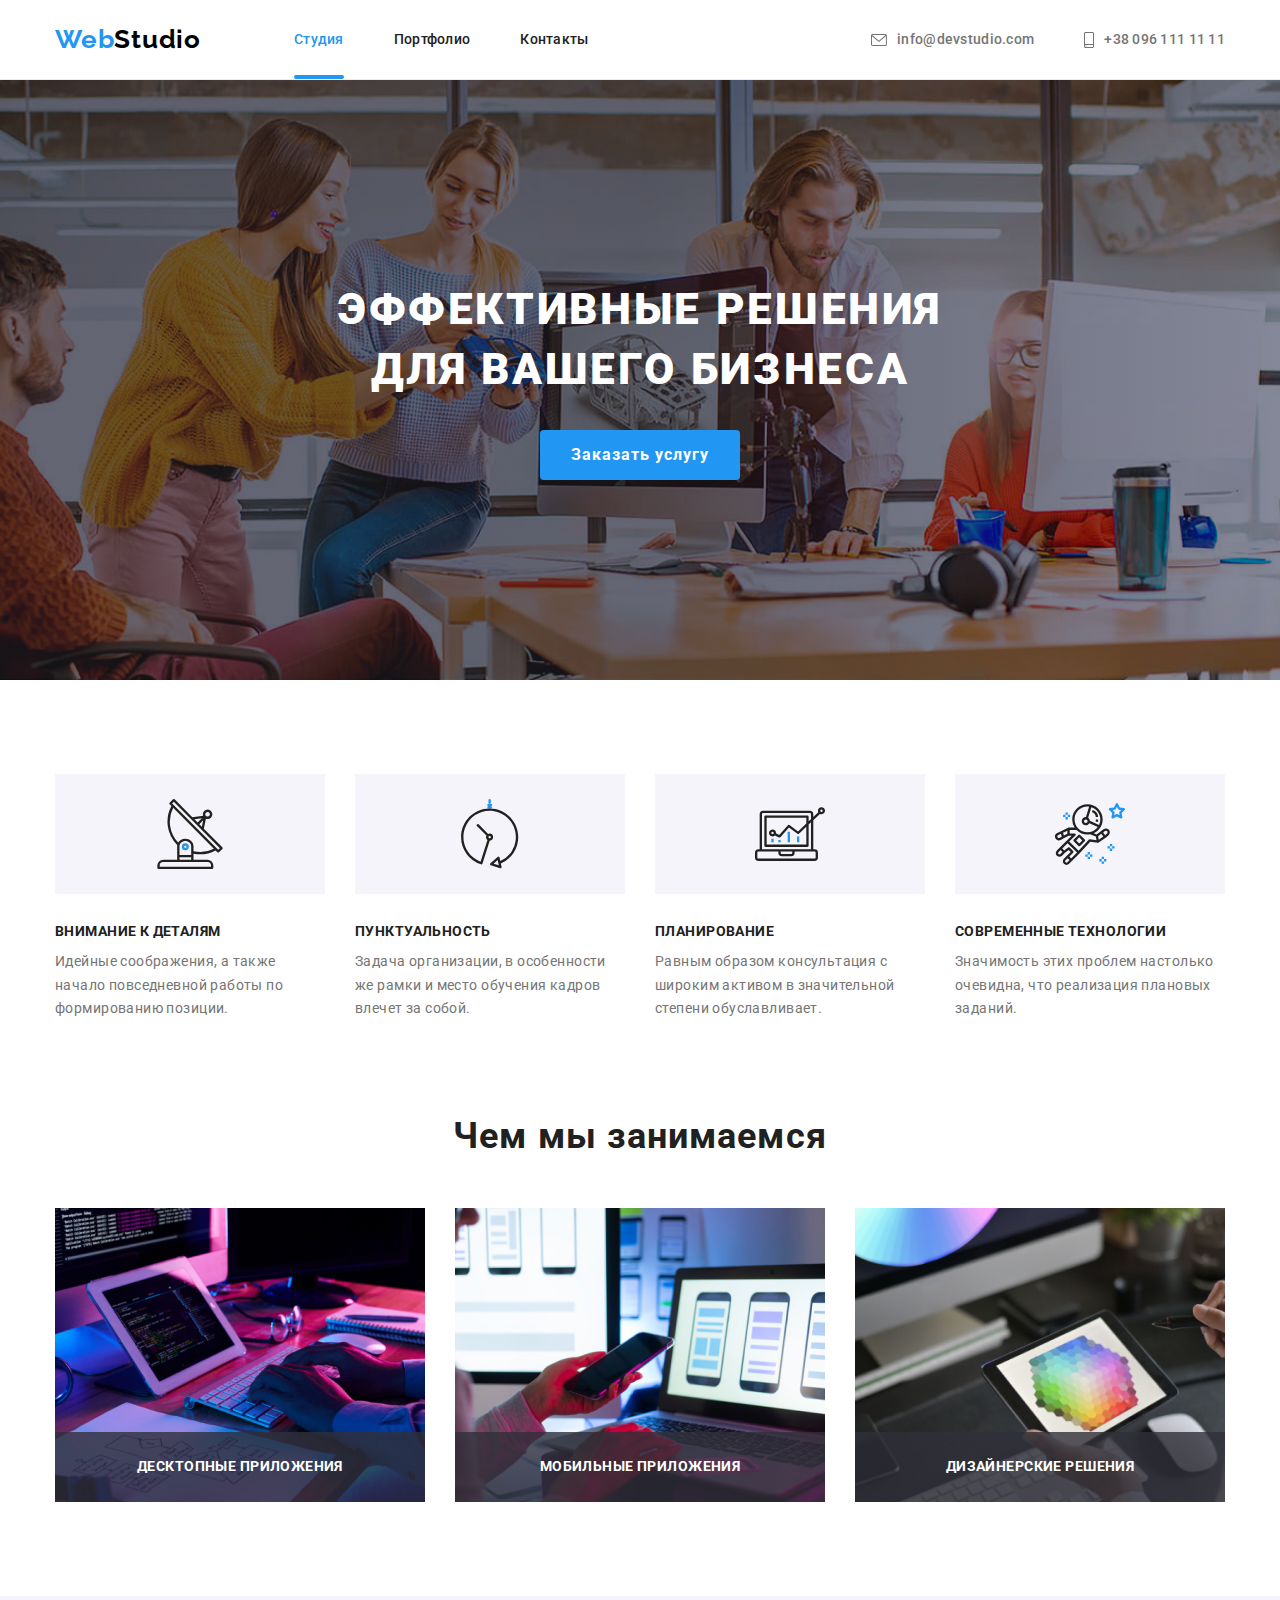
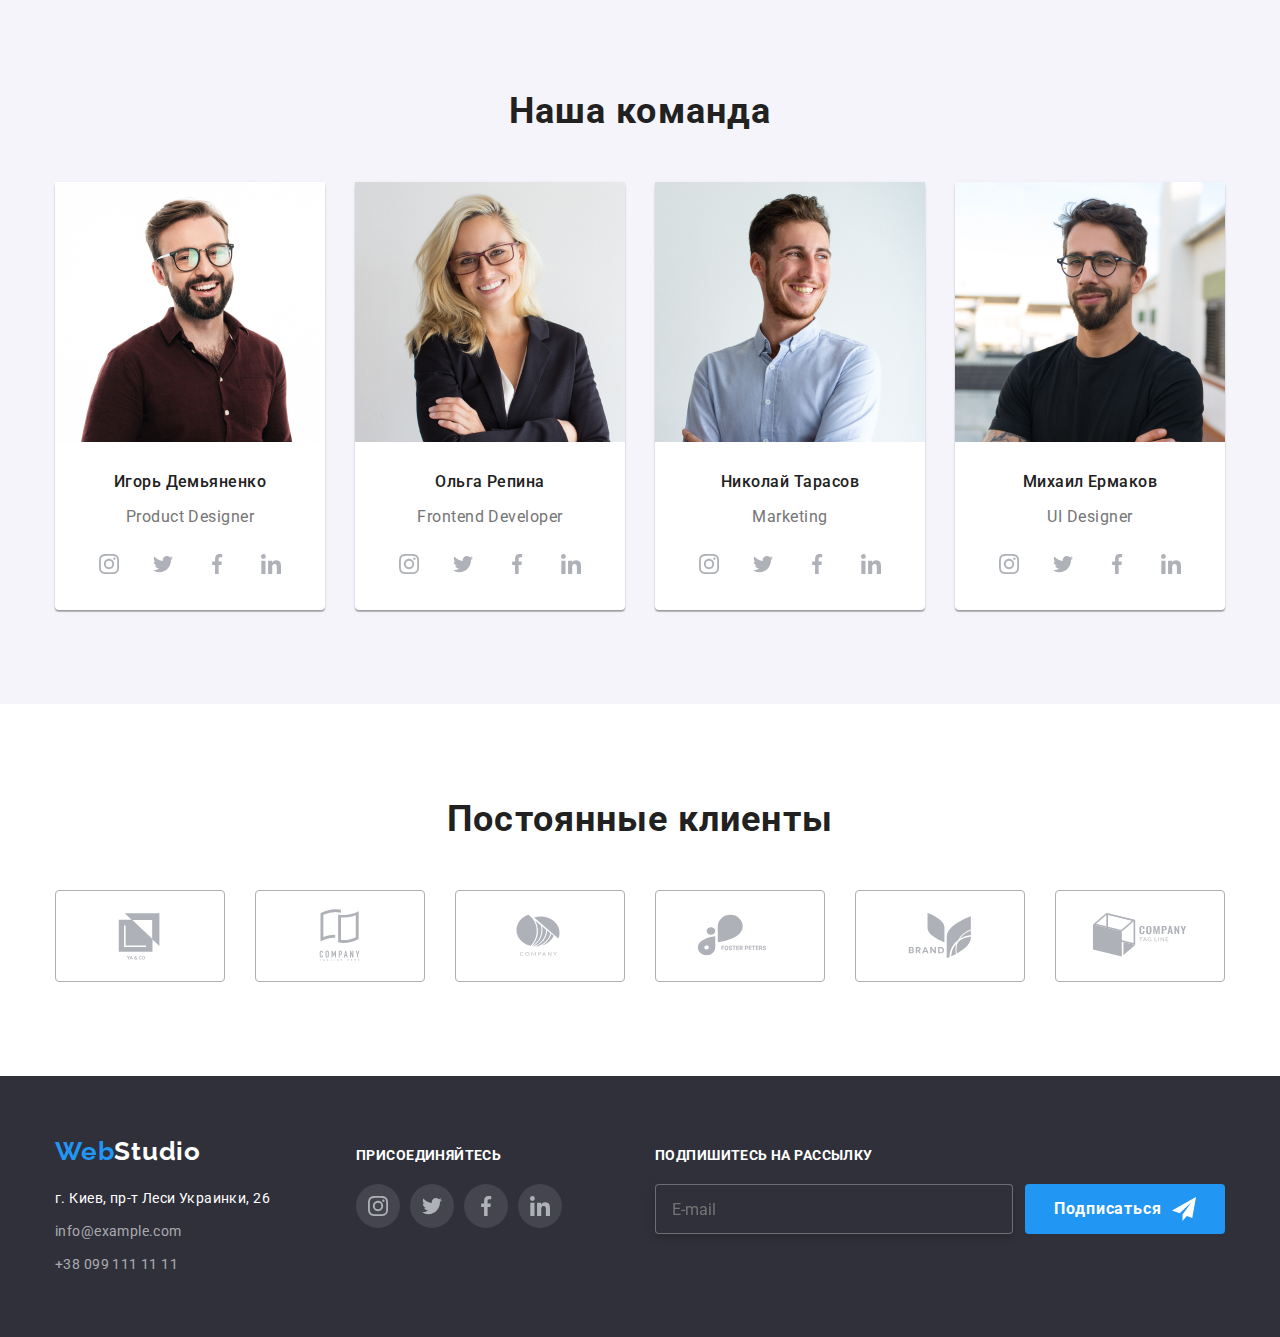
<file: index.html>
<!DOCTYPE html>
<html lang="ru">

<head>
   <meta charset="UTF-8" />
   <meta http-equiv="X-UA-Compatible" content="IE=edge" />
   <meta name="viewport" content="width=device-width, initial-scale=1.0" />
   <title>Document</title>
   <!-- Fonts -->
   <link rel="preconnect" href="https://fonts.googleapis.com" />
   <link rel="preconnect" href="https://fonts.gstatic.com" crossorigin />
   <link
      href="https://fonts.googleapis.com/css2?family=Raleway:wght@700&family=Roboto:wght@400;500;700;900&display=swap"
      rel="stylesheet" />
   <!--Normalize-->
   <link rel="stylesheet"
      href="https://cdnjs.cloudflare.com/ajax/libs/modern-normalize/1.1.0/modern-normalize.min.css" />
   <!-- Styles -->
   <link rel="stylesheet" href="./css/styles.css" />
</head>

<body>
   <!--Шапка-->
   <header class="header">
      <div class="main-nav container">
         <a class="logo" href="./index.html"> <span class="web">Web</span>Studio</a>
         <nav class="nav">
            <ul class="nav-list list">
               <li class="nav-item"><a href="./index.html" class="nav-link current">Студия</a></li>
               <li class="nav-item"><a href="./portfolio.html" class="nav-link">Портфолио</a></li>
               <li class="nav-item"><a href="" class="nav-link">Контакты</a></li>
            </ul>
         </nav>

         <ul class="contacts list">
            <li class="contacts-item">
               <a href="mailto:info@devstudio.com" class="link-addr">
                  <svg class="icon-header" width="16" height="12">
                     <use href="./images/sprite.svg#icon-envelope"></use>
                  </svg>
                  info@devstudio.com
               </a>
            </li>
            <li class="contacts-item">
               <a href="tel:+380961111111" class="link-addr">
                  <svg class="icon-header" width="10" height="16">
                     <use href="./images/sprite.svg#icon-smartphone"></use>
                  </svg>
                  +38 096 111 11 11
               </a>
            </li>
         </ul>
      </div>
   </header>
   <main>
      <!--Герой-->
      <section class="hero">
         <div class="container">
            <h1 class="hero-title">
               эффективные решения<br />
               для вашего бизнеса
            </h1>
            <button class="hero-btn" type="button" data-modal-open>Заказать услугу</button>
            <div class="backdrop is-hidden" data-modal>
               <!-- Модальное окно -->
               <div class="modal-wrapper">
                  <button class="modal-closebtn" data-modal-close>
                     <svg class="modal-closebtn-icon" width="18" height="18">
                        <use href="./images/sprite.svg#icon-close-black-18dp">
                        </use>
                     </svg>
                  </button>
                  <!-- Форма заказа -->
                  <strong class="form-title">Оставьте свои данные, мы вам перезвоним</strong>
                  <form action="launch.php">
                     <label class="form-modal-group">
                        <span class="form-modal-label">Имя</span>
                        <input class="form-modal-input" type="text" name="user-name" autocomplete="off">
                        <svg class="form-modal-icon" width="18px" height="18px">
                           <use href="./images/sprite.svg#icon-person">
                           </use>
                        </svg>
                     </label>
                     <label class="form-modal-group">
                        <span class="form-modal-label">Телефон</span>
                        <input class="form-modal-input" type="tel" name="user-phone" autocomplete="off">
                        <svg class="form-modal-icon" width="18px" height="18px">
                           <use href="./images/sprite.svg#icon-phone">
                           </use>
                        </svg>
                     </label>
                     <label class="form-modal-group">
                        <span class="form-modal-label">Почта</span>
                        <input class="form-modal-input" type="email" name="user-mail" autocomplete="off">
                        <svg class="form-modal-icon" width="18px" height="18px">
                           <use href="./images/sprite.svg#icon-email">
                           </use>
                        </svg>
                     </label>
                     <label class="form-modal-group comments">
                        <span class="form-modal-label">Комментарий</span>
                        <textarea class="form-modal-user-comments" name="user-comments" rows="7" autocomplete="off"
                           placeholder="Введите текст"></textarea>
                     </label>
                     <!-- Условия договора (чекбокс) -->
                     <label class="form-agreement">
                        <input class="checkbox visually-hidden" type="checkbox" />
                        <span class="custom-checkbox">
                           <svg class="custom-checkbox-icon" width="18px" height="18px">
                              <use href="./images/sprite.svg#icon-check">
                              </use>
                           </svg>
                        </span>
                        <span class="form-description">
                           Соглашаюсь с рассылкой и принимаю <a class="form-link link" href="">Условия договора</a>
                        </span>
                     </label>

                     <button class="submit-btn" type="submit">Отправить</button>
                  </form>

               </div>
            </div>
         </div>
      </section>
      <!--Блок Преимуществ-->
      <section class="section">
         <div class="container">
            <h2 class="visually-hidden">Наши преимущества</h2>
            <ul class="features list">
               <li class="features-box">
                  <div class="features-brdr">
                     <svg class="feat-place" width="70" height="70">
                        <use href="./images/sprite.svg#icon-antenna"></use>
                     </svg>
                  </div>
                  <h3 class="features-title">Внимание к деталям</h3>
                  <p class="features-txt">
                     Идейные соображения, а также начало повседневной работы по формированию позиции.
                  </p>
               </li>
               <li class="features-box">
                  <div class="features-brdr">
                     <svg class="feat-place" width="70" height="70">
                        <use href="./images/sprite.svg#icon-clock"></use>
                     </svg>
                  </div>
                  <h3 class="features-title">Пунктуальность</h3>
                  <p class="features-txt">
                     Задача организации, в особенности же рамки и место обучения кадров влечет за собой.
                  </p>
               </li>
               <li class="features-box">
                  <div class="features-brdr">
                     <svg class="feat-place" width="70" height="70">
                        <use href="./images/sprite.svg#icon-diagram"></use>
                     </svg>
                  </div>
                  <h3 class="features-title">Планирование</h3>
                  <p class="features-txt">
                     Равным образом консультация с широким активом в значительной степени обуславливает.
                  </p>
               </li>
               <li class="features-box">
                  <div class="features-brdr">
                     <svg class="feat-place" width="70" height="70">
                        <use href="./images/sprite.svg#icon-astronaut"></use>
                     </svg>
                  </div>
                  <h3 class="features-title">Современные технологии</h3>
                  <p class="features-txt">
                     Значимость этих проблем настолько очевидна, что реализация плановых заданий.
                  </p>
               </li>
            </ul>
         </div>
      </section>
      <!--Блок Чем мы занимаемся-->
      <section class="section works-section">
         <div class="container">
            <h2 class="works-title">Чем мы занимаемся</h2>
            <ul class="works-list list">
               <li class="works-item">
                  <div class="works-label">
                     <img width="370" height="294" src="./images/features/desktop.jpg" alt="Десктоп" />
                     <p class="label">ДЕСКТОПНЫЕ ПРИЛОЖЕНИЯ</p>
                  </div>
               </li>
               <li class="works-item">
                  <div class="works-label">
                     <img width="370" height="294" src="./images/features/smart.jpg" alt="Смартфон" />
                     <p class="label">МОБИЛЬНЫЕ ПРИЛОЖЕНИЯ</p>
                  </div>
               </li>
               <li class="works-item">
                  <div class="works-label">
                     <img width="370" height="294" src="./images/features/pad.jpg" alt="Планшет" />
                     <p class="label">ДИЗАЙНЕРСКИЕ РЕШЕНИЯ</p>
                  </div>
               </li>
            </ul>
         </div>
      </section>
      <!--Блок Наша команда-->
      <section class="section team">
         <div class="container">
            <h2 class="team-title">Наша команда</h2>
            <ul class="team-list list">
               <li class="team-box">
                  <img width="270" height="260" src="./images/team/igor-demianenko-tc1.jpg" alt="" />
                  <div class="team-name">
                     <h3 class="team-item">Игорь Демьяненко</h3>
                     <p class="team-txt">Product Designer</p>
                     <!-- Social icons -->
                     <ul class="socials">
                        <li class="social-item">
                           <a class="social-link" href="" target="_blank" rel="noopener noreferrer"
                              aria-label="иконка instagram">
                              <svg class="social-icon" width="20" height="20">
                                 <use href="./images/sprite.svg#icon-instagram"></use>
                              </svg>
                           </a>
                        </li>
                        <li class="social-item">
                           <a class="social-link link" href="" target="_blank" rel="noopener noreferrer"
                              aria-label="иконка twitter">
                              <svg class="social-icon" width="20" height="20">
                                 <use href="./images/sprite.svg#icon-twitter"></use>
                              </svg>
                           </a>
                        </li>
                        <li class="social-item">
                           <a class="social-link link" href="" target="_blank" rel="noopener noreferrer"
                              aria-label="иконка facebook">
                              <svg class="social-icon" width="20" height="20">
                                 <use href="./images/sprite.svg#icon-facebook"></use>
                              </svg>
                           </a>
                        </li>
                        <li class="social-item">
                           <a class="social-link link" href="" target="_blank" rel="noopener noreferrer"
                              aria-label="иконка linkedin">
                              <svg class="social-icon" width="20" height="20">
                                 <use href="./images/sprite.svg#icon-linkedin"></use>
                              </svg>
                           </a>
                        </li>
                     </ul>
                  </div>
               </li>
               <li class="team-box">
                  <img width="270" height="260" src="./images/team/olga-repina-tc2.jpg" alt="" />
                  <div class="team-name">
                     <h3 class="team-item">Ольга Репина</h3>
                     <p class="team-txt">Frontend Developer</p>
                     <!-- Social icons -->
                     <ul class="socials">
                        <li class="social-item">
                           <a class="social-link" href="" target="_blank" rel="noopener noreferrer"
                              aria-label="иконка instagram">
                              <svg class="social-icon" width="20" height="20">
                                 <use href="./images/sprite.svg#icon-instagram"></use>
                              </svg>
                           </a>
                        </li>
                        <li class="social-item">
                           <a class="social-link link" href="" target="_blank" rel="noopener noreferrer"
                              aria-label="иконка twitter">
                              <svg class="social-icon" width="20" height="20">
                                 <use href="./images/sprite.svg#icon-twitter"></use>
                              </svg>
                           </a>
                        </li>
                        <li class="social-item">
                           <a class="social-link link" href="" target="_blank" rel="noopener noreferrer"
                              aria-label="иконка facebook">
                              <svg class="social-icon" width="20" height="20">
                                 <use href="./images/sprite.svg#icon-facebook"></use>
                              </svg>
                           </a>
                        </li>
                        <li class="social-item">
                           <a class="social-link link" href="" target="_blank" rel="noopener noreferrer"
                              aria-label="иконка linkedin">
                              <svg class="social-icon" width="20" height="20">
                                 <use href="./images/sprite.svg#icon-linkedin"></use>
                              </svg>
                           </a>
                        </li>
                     </ul>
                  </div>
               </li>
               <li class="team-box">
                  <img width="270" height="260" src="./images/team/nikolay-tarasov-tc3.jpg" alt="" />
                  <div class="team-name">
                     <h3 class="team-item">Николай Тарасов</h3>
                     <p class="team-txt">Marketing</p>
                     <!-- Social icons -->
                     <ul class="socials">
                        <li class="social-item">
                           <a class="social-link" href="" target="_blank" rel="noopener noreferrer"
                              aria-label="иконка instagram">
                              <svg class="social-icon" width="20" height="20">
                                 <use href="./images/sprite.svg#icon-instagram"></use>
                              </svg>
                           </a>
                        </li>
                        <li class="social-item">
                           <a class="social-link link" href="" target="_blank" rel="noopener noreferrer"
                              aria-label="иконка twitter">
                              <svg class="social-icon" width="20" height="20">
                                 <use href="./images/sprite.svg#icon-twitter"></use>
                              </svg>
                           </a>
                        </li>
                        <li class="social-item">
                           <a class="social-link link" href="" target="_blank" rel="noopener noreferrer"
                              aria-label="иконка facebook">
                              <svg class="social-icon" width="20" height="20">
                                 <use href="./images/sprite.svg#icon-facebook"></use>
                              </svg>
                           </a>
                        </li>
                        <li class="social-item">
                           <a class="social-link link" href="" target="_blank" rel="noopener noreferrer"
                              aria-label="иконка linkedin">
                              <svg class="social-icon" width="20" height="20">
                                 <use href="./images/sprite.svg#icon-linkedin"></use>
                              </svg>
                           </a>
                        </li>
                     </ul>
                  </div>
               </li>
               <li class="team-box">
                  <img width="270" height="260" src="./images/team/michail-ermakov-tc4.jpg" alt="" />
                  <div class="team-name">
                     <h3 class="team-item">Михаил Ермаков</h3>
                     <p class="team-txt">UI Designer</p>
                     <!-- Social icons -->
                     <ul class="socials">
                        <li class="social-item">
                           <a class="social-link" href="" target="_blank" rel="noopener noreferrer"
                              aria-label="иконка instagram">
                              <svg class="social-icon" width="20" height="20">
                                 <use href="./images/sprite.svg#icon-instagram"></use>
                              </svg>
                           </a>
                        </li>
                        <li class="social-item">
                           <a class="social-link link" href="" target="_blank" rel="noopener noreferrer"
                              aria-label="иконка twitter">
                              <svg class="social-icon" width="20" height="20">
                                 <use href="./images/sprite.svg#icon-twitter"></use>
                              </svg>
                           </a>
                        </li>
                        <li class="social-item">
                           <a class="social-link link" href="" target="_blank" rel="noopener noreferrer"
                              aria-label="иконка facebook">
                              <svg class="social-icon" width="20" height="20">
                                 <use href="./images/sprite.svg#icon-facebook"></use>
                              </svg>
                           </a>
                        </li>
                        <li class="social-item">
                           <a class="social-link link" href="" target="_blank" rel="noopener noreferrer"
                              aria-label="иконка linkedin">
                              <svg class="social-icon" width="20" height="20">
                                 <use href="./images/sprite.svg#icon-linkedin"></use>
                              </svg>
                           </a>
                        </li>
                     </ul>
                  </div>
               </li>
            </ul>
         </div>
      </section>
      <!-- Постоянные клиенты -->
      <section class="section">
         <div class="container">
            <h2 class="team-title">Постоянные клиенты</h2>
            <ul class="clients">
               <li class="clients-name">
                  <a class="clients-slot" href="">
                     <svg class="clients-item">
                        <use href="./images/sprite.svg#icon-logo-1 "></use>
                     </svg>
                  </a>
               </li>
               <li class="clients-name">
                  <a class="clients-slot" href="">
                     <svg class="clients-item">
                        <use href="./images/sprite.svg#icon-logo-2 "></use>
                     </svg>
                  </a>
               </li>
               <li class="clients-name">
                  <a class="clients-slot" href="">
                     <svg class="clients-item">
                        <use href="./images/sprite.svg#icon-logo-3 "></use>
                     </svg>
                  </a>
               </li>
               <li class="clients-name">
                  <a class="clients-slot" href="">
                     <svg class="clients-item">
                        <use href="./images/sprite.svg#icon-logo-4 "></use>
                     </svg>
                  </a>
               </li>
               <li class="clients-name">
                  <a class="clients-slot" href="">
                     <svg class="clients-item">
                        <use href="./images/sprite.svg#icon-logo-5 "></use>
                     </svg>
                  </a>
               </li>
               <li class="clients-name">
                  <a class="clients-slot" href="">
                     <svg class="clients-item">
                        <use href="./images/sprite.svg#icon-logo-6 "></use>
                     </svg>
                  </a>
               </li>
            </ul>
         </div>
      </section>
   </main>
   <!--Футер-->
   <footer class="footer">
      <div class="container footer-container">
         <div class="footer-logo">
            <a class="footer-font" href="./index.html"> <span class="web">Web</span>Studio</a>

            <address class="address">
               <ul class="address-list list">
                  <li>
                     <a href="https://www.google.com/maps/place/%D0%B1%D1%83%D0%BB.+%D0%9B%D0%B5%D1%81%D0%B8+%D0%A3%D0%BA%D1%80%D0%B0%D0%B8%D0%BD%D0%BA%D0%B8,+26,+%D0%9A%D0%B8%D0%B5%D0%B2,+02000/@50.4265807,30.5361971,17z/data=!3m1!4b1!4m5!3m4!1s0x40d4cf0e033ecbe9:0x57a4dffefec77da0!8m2!3d50.4265807!4d30.5383858"
                        target="_blank" rel="nofollow noreferrer" class="footer-address">г. Киев, пр-т Леси Украинки, 26
                     </a>
                  </li>
                  <li><a href="mailto:info@example.com" class="footer-item">info@example.com</a></li>
                  <li><a href="tel:+380991111111" class="footer-item">+38 099 111 11 11</a></li>
               </ul>
            </address>
         </div>
         <div class="footer-box">
            <span class="footer-social">ПРИСОЕДИНЯЙТЕСЬ</span>
            <!-- Social icons -->
            <ul class="socials" style="margin-top: 20px">
               <li class="social-item">
                  <a class="social-link footer-icon" href="" target="_blank" rel="noopener noreferrer"
                     aria-label="иконка instagram">
                     <svg class="social-icon" width="20" height="20">
                        <use href="./images/sprite.svg#icon-instagram"></use>
                     </svg>
                  </a>
               </li>
               <li class="social-item">
                  <a class="social-link footer-icon" href="" target="_blank" rel="noopener noreferrer"
                     aria-label="иконка twitter">
                     <svg class="social-icon" width="20" height="20">
                        <use href="./images/sprite.svg#icon-twitter"></use>
                     </svg>
                  </a>
               </li>
               <li class="social-item">
                  <a class="social-link footer-icon" href="" target="_blank" rel="noopener noreferrer"
                     aria-label="иконка facebook">
                     <svg class="social-icon" width="20" height="20">
                        <use href="./images/sprite.svg#icon-facebook"></use>
                     </svg>
                  </a>
               </li>
               <li class="social-item">
                  <a class="social-link footer-icon" href="" target="_blank" rel="noopener noreferrer"
                     aria-label="иконка linkedin">
                     <svg class="social-icon" width="20" height="20">
                        <use href="./images/sprite.svg#icon-linkedin"></use>
                     </svg>
                  </a>
               </li>
            </ul>
         </div>
         <div class="footer-form">
            <span class="footer-social">ПОДПИШИТЕСЬ НА РАССЫЛКУ</span>
            <form action="launch.php" class="footer-form-box">
               <input class="footer-form-mail" type="email" name="footer-user-mail" placeholder="E-mail">
               <button class="footer-form-btn" type="submit">Подписаться
                  <svg class="footer-form-btn-icon" width="24px" height="24px">
                     <use href="./images/sprite.svg#icon-plane">
                     </use>
                  </svg>
               </button>
            </form>
         </div>
      </div>
   </footer>
   <script src="./js/modal.js"></script>
</body>

</html>
</file>
<file: css/styles.css>
:root {
   --main-font: 'Roboto', sans-serif;
   --secondary-font: 'Raleway', sans-serif;
   --color-font-main: #212121;
   --color-font-second: #757575;
   --color-font-logo: #000000;
   --color-font-hover: #2196f3;
   --color-background-main: #ffffff;
   --color-background-accent: #f5f4fa;
   --color-btn-hover: #188ce8;
   --color-background-hero: #2f303a;
   --color-icons: #afb1b8;
   /* анимация */
   --anim: 250ms cubic-bezier(0.4, 0, 0.2, 1);
}

body {
   font-family: var(--main-font);
}

/*  Шапка  */

.header {
   background: #ffffff;
   height: 80px;
   align-items: center;
   border-bottom: 1px solid #ececec;
}

/* Стилизация логотипа */
.web {
   color: var(--color-font-hover);
}

.logo {
   display: flex;
   align-items: center;
   height: 100%;
   color: var(--color-font-logo);
   font-family: var(--secondary-font);
   font-weight: 700;
   font-size: 26px;
   line-height: 1.19;
   text-decoration: none;
   letter-spacing: 0.03em;
}

/* =========================== */


/* Сброс точек в списках */

.list {
   list-style: none;
   margin: 0;
   padding-left: 0;
}

.link {
   text-decoration: none;
}

/* ============================= */

/* Меню сайта */

.nav {
   display: flex;
   align-items: center;
   height: 100%;
   margin-left: 93px;
}

.nav-list {
   display: flex;
   align-items: center;
   height: 100%;
}

.nav-item {
   display: flex;
   align-items: center;
   height: 100%;
}

/* Правое поле кроме последнего элемента */

.nav .nav-item:not(:last-child) {
   margin-right: 50px;
}

/* ================================= */

.nav .nav-link {
   display: flex;
   align-items: center;
   height: 100%;
}

.main-nav {
   height: 100%;
   display: flex;
   align-items: center;
}

.nav-link {
   font-weight: 500;
   font-size: 14px;
   line-height: 1.14;
   letter-spacing: 0.02em;
   text-decoration: none;
   color: var(--color-font-main);
   position: relative;
   overflow: hidden;
   transition: color var(--anim);
}

.nav-link:hover,
.nav-link:focus {
   color: var(--color-font-hover);
}

/* Нижняя плашка в меню */

.nav-link.current::after {
   position: absolute;
   bottom: 0;
   left: 0;
   content: "";
   display: block;
   width: 100%;
   height: 4px;
   background-color: var(--color-font-hover);
   border-radius: 4px;
}

/* ======================== */

.contacts {
   font-weight: 500;
   font-size: 14px;
   line-height: 1.14;
   letter-spacing: 0.02em;
   color: var(--color-font-second);
   display: flex;
   height: 100%;
   margin-left: auto;
   align-items: center;
}

.contacts-item {
   display: flex;
   height: 100%;
}

.contacts-item:not(:last-child) {
   margin-right: 50px;
}

.link-addr {
   display: flex;
   align-items: center;
   font-weight: 500;
   font-size: 14px;
   line-height: 1.14;
   letter-spacing: 0.02em;
   text-decoration: none;
   color: var(--color-font-second);
   transition: color var(--anim);
}

.link-addr:hover,
.link-addr:focus {
   color: var(--color-font-hover);
}

.link-addr:hover .icon-header,
.link-addr:focus .icon-header {
   fill: var(--color-font-hover);
}

.icon-header {
   margin-right: 10px;
   fill: #757575;
   transition: fill var(--anim);
}



.current {
   color: var(--color-font-hover);
}

.hero {
   text-align: center;
   margin-left: auto;
   margin-right: auto;
   padding-top: 200px;
   padding-bottom: 200px;
   max-width: 1600px;
   background-image:
      linear-gradient(to right,
         rgb(47, 48, 58, 0.4) 50%,
         rgba(47, 48, 58, 0.01)),
      url(../images/hero/hero-img.png);
   background-size: cover;
   background-position: center;
   background-repeat: no-repeat;
}

.hero-title {
   font-weight: 900;
   font-size: 44px;
   line-height: 1.36;
   margin-top: 0;
   margin-bottom: 0;
   letter-spacing: 0.06em;
   text-transform: uppercase;
   color: #ffffff;
}

.hero-btn {
   font-family: var(--main-font);
   font-weight: 700;
   font-size: 16px;
   line-height: 1.88;
   background-color: var(--color-font-hover);
   text-decoration: none;
   display: inline-block;
   align-items: center;
   letter-spacing: 0.06em;
   color: var(--color-background-main);
   border: transparent;
   margin-top: 30px;
   width: 200px;
   height: 50px;
   border-radius: 4px;
   cursor: pointer;
   transition: background-color var(--anim);
}

.hero-btn:hover,
.hero-btn:focus {
   background-color: var(--color-btn-hover);

}

/* Модальное окно */
/* ============================ */

.backdrop {
   position: fixed;
   top: 0;
   left: 0;
   width: 100%;
   height: 100%;
   background-color: rgba(0, 0, 0, 0.1);
   transition: opacity 250ms cubic-bezier(0.4, 0, 0.2, 1), visibility 250ms cubic-bezier(0.4, 0, 0.2, 1);

}

.backdrop.is-hidden {
   opacity: 0;
   visibility: hidden;
   pointer-events: none;

}

.modal-wrapper {
   width: 528px;
   padding-left: 41px;
   padding-right: 39px;
   padding-bottom: 40px;
   padding-top: 40px;
   position: absolute;
   top: 50%;
   left: 50%;
   background-color: #fff;
   box-shadow: 0px 1px 3px rgba(0, 0, 0, 0.12), 0px 1px 1px rgba(0, 0, 0, 0.14), 0px 2px 1px rgba(0, 0, 0, 0.2);
   border-radius: 4px;
   transition: transform 300ms ease-in-out 200ms, opacity 300ms ease-in-out 200ms;

}

/* начало анимации */
.backdrop.is-hidden .modal-wrapper {
   transform: translate(-50%, -50%) scale(.4);
   opacity: 0;
}

/* конец анимации */
.backdrop .modal-wrapper {
   transform: translate(-50%, -50%) scale(1);
   opacity: 1;
}

.modal-closebtn {
   width: 30px;
   height: 30px;
   display: flex;
   align-items: center;
   justify-content: center;
   padding: 0;
   position: absolute;
   top: 8px;
   right: 8px;
   border: 1px solid rgba(0, 0, 0, 0.1);
   border-radius: 50%;
   background-color: #FFFFFF;
   cursor: pointer;

   box-shadow: 0px 1px 3px rgba(0, 0, 0, 0.12), 0px 1px 1px rgba(0, 0, 0, 0.14), 0px 2px 1px rgba(0, 0, 0, 0.2);
}

.modal-closebtn-icon {
   transition: fill var(--anim);
}

.modal-closebtn:hover .modal-closebtn-icon,
.modal-closebtn:focus .modal-closebtn-icon {
   fill: var(--color-font-hover)
}



/* modal form */

.form-title {
   display: block;
   font-weight: 700;
   font-size: 20px;
   line-height: 1.15;
   text-align: center;
   letter-spacing: 0.03em;
   margin-bottom: 12px;

   color: #212121;
}

.form-modal-group {
   display: block;
   margin-bottom: 10px;
}

.comments {
   margin-bottom: 20px;
}

.form-modal-label {
   display: block;
   font-weight: 400;
   font-size: 12px;
   line-height: 1.66;
   text-align: left;

   letter-spacing: 0.01em;

   color: #757575;
}

.form-modal-input {
   width: 100%;
   height: 40px;

   outline: none;
   position: relative;

   padding: 0 40px;
   margin-top: 4px;

   cursor: pointer;
   border: 1px solid rgba(33, 33, 33, 0.2);
   border-radius: 4px;

   transition: border-color var(--anim);
   transition: border var(--anim);
}

.form-modal-input:hover {
   border-color: var(--color-font-hover);

}

.form-modal-input:focus {
   border: 1px solid var(--color-font-hover)
}

.form-modal-icon {
   position: absolute;
   height: 40px;
   margin-top: 4px;
   margin-left: -438px;
   fill: #212121;

   transition: fill var(--anim);
}


.form-agreement {
   display: flex;
   align-items: center;
   margin-bottom: 30px;
}

.form-description {
   font-weight: 400;
   font-size: 14px;
   line-height: 1.71;

   letter-spacing: 0.03em;

   color: #757575
}

.form-link {
   font-weight: 400;
   font-size: 14px;
   line-height: 1.71;

   letter-spacing: 0.03em;
   text-decoration-line: underline;

   color: #2196F3;
}

.form-modal-user-comments {
   display: block;
   width: 100%;
   resize: none;
   outline: none;
   padding-left: 16px;

   border: 1px solid rgba(33, 33, 33, 0.2);
   border-radius: 4px;

   font-weight: 400;
   font-size: 12px;
   line-height: 1.67;
   letter-spacing: 0.01em;

   color: rgba(117, 117, 117, 0.5);
   transition: border var(--anim);
   transition: border-color var(--anim);
}

.form-modal-user-comments::placeholder {
   font-weight: 400;
   font-size: 12px;
   line-height: 1.67;
   letter-spacing: 0.01em;

   color: rgba(117, 117, 117, 0.5);
}

.form-modal-user-comments:hover,
.form-modal-user-comments:focus {
   border-color: var(--color-font-hover);
}


/* Checkbox style */

.form-agreement {
   display: flex;
   align-items: center;
   justify-content: center;
}

.custom-checkbox {
   width: 16px;
   height: 15px;
   margin-right: 10px;
   display: flex;
   align-items: center;
   justify-content: center;
   outline: 2px solid var(--color-font-main);
   outline-offset: -2px;
   border-radius: 2px;

   transition: outline-color var(--anim);
}

.custom-checkbox-icon {
   opacity: 0;

   transition: opacity var(--anim);
}

.checkbox:checked+.custom-checkbox {
   outline-color: transparent;
}

.checkbox:checked+.custom-checkbox .custom-checkbox-icon {
   opacity: 1;
}

.form-modal-input:hover {
   border-color: var(--color-font-hover);
}

.form-modal-input:hover~.form-modal-icon,
.form-modal-input:focus~.form-modal-icon {
   fill: var(--color-font-hover);
}


.submit-btn {
   font-family: var(--main-font);
   font-weight: 700;
   font-size: 16px;
   line-height: 1.88;
   background-color: var(--color-font-hover);
   text-decoration: none;
   display: inline-block;
   align-items: center;
   letter-spacing: 0.06em;
   color: var(--color-background-main);
   border: transparent;
   width: 200px;
   height: 50px;
   border-radius: 4px;
   cursor: pointer;
   transition: background-color var(--anim);
}

.submit-btn:hover,
.submit-btn:focus {
   background-color: var(--color-btn-hover);

}

/* ================= */

.section {
   padding-top: 94px;
   padding-bottom: 94px;
}

.visually-hidden {
   position: absolute;
   width: 1px;
   height: 1px;
   margin: -1px;
   border: 0;
   padding: 0;

   white-space: nowrap;
   clip-path: inset(100%);
   clip: rect(0 0 0 0);
   overflow: hidden;
}

.features {
   display: flex;
}

.features .features-box:not(:last-child) {
   margin-right: 30px;
}

.features-box {
   display: block;
   width: 270px;
}

/* icons */

.features-title {
   font-weight: 700;
   font-size: 14px;
   line-height: 1.14;
   letter-spacing: 0.03em;
   text-transform: uppercase;
   color: var(--color-font-main);
   margin-bottom: 10px;
   margin-top: 0px;
}

.features-txt {
   font-weight: 400;
   font-size: 14px;
   line-height: 1.71;
   letter-spacing: 0.03em;
   color: var(--color-font-second);
   margin-top: 0px;
   margin-bottom: 0px;
}

.features-brdr {
   width: 270px;
   height: 120px;
   display: flex;
   align-items: center;
   justify-content: center;
   margin-bottom: 30px;
   background-color: var(--color-background-accent);
}

.feat-place {
   width: 70px;
   height: 70px;
}

.works-section {
   padding-top: 0;
}

.works-list {
   display: flex;
}

.works-title {
   font-weight: 700;
   font-size: 36px;
   line-height: 1.17;
   text-align: center;
   letter-spacing: 0.03em;
   color: var(--color-font-main);
   margin-top: 0px;
   margin-bottom: 50px;
}

img {
   display: block;
   max-width: 100%;
   height: auto;
}

.works-item {
   width: 370px;
   height: 294px;
   margin-top: 0px;
   margin-bottom: 0px;
   margin-left: 0px;
}

.works-list .works-item:not(:last-child) {
   margin-right: 30px;
}

/* Плашки для "Чем мы занимаемся" */

.works-label {
   width: 100%;
   position: relative;

}

.label {
   display: flex;
   align-items: center;
   justify-content: center;
   margin: 0;
   width: 100%;
   height: 70px;
   position: absolute;
   bottom: 0;
   background-color: rgba(47, 48, 58, 0.8);

   font-weight: 700;
   font-size: 14px;
   line-height: 1.14;
   text-align: center;
   letter-spacing: 0.03em;
   text-transform: uppercase;

   color: #FFFFFF
}

/* ===================================== */

.team {
   background: var(--color-background-accent);
}

.team-list {
   display: flex;
}

.team-title {
   font-weight: 700;
   font-size: 36px;
   line-height: 1.17;
   text-align: center;
   letter-spacing: 0.03em;
   color: var(--color-font-main);
   margin: 0px 0px 50px;
}

.team-item {
   font-weight: 500;
   font-size: 16px;
   line-height: 1.19;
   text-align: center;
   letter-spacing: 0.03em;
   color: var(--color-font-main);
   margin-top: 0;
   margin-left: auto;
   margin-right: auto;
   margin-bottom: 10;
}

.team-name {
   padding-top: 30px;
   padding-bottom: 30px;
}

.team-txt {
   font-weight: 400;
   font-size: 16px;
   line-height: 1.19;
   text-align: center;
   letter-spacing: 0.03em;
   color: var(--color-font-second);
   margin-top: 0;
   margin-bottom: 0;
   margin-left: auto;
   margin-right: auto;
}

.team-list .team-box:not(:last-child) {
   margin-right: 30px;
}

.team-box {
   background-color: #fff;
   height: 428px;
   width: 270px;
   box-shadow: 0px 2px 1px rgba(0, 0, 0, 0.2), 0px 1px 1px rgba(0, 0, 0, 0.14),
      0px 1px 3px rgba(0, 0, 0, 0.12);
   border-radius: 4px;
}

/* socials icons */

.socials {
   padding: 0;
   list-style: none;
   margin-top: 16px;
   display: flex;
   justify-content: center;
   align-items: center;
}

.social-item {
   display: block;
   height: 44px;
}

.social-item:not(:last-child) {
   margin-right: 10px;
}

.social-icon {
   height: 20px;
   width: 20px;
   fill: var(--color-icons);
   transition: fill 250ms cubic-bezier(0.4, 0, 0.2, 1);
}

.social-link {
   display: flex;
   justify-content: center;
   align-items: center;
   width: 44px;
   height: 44px;
   border-radius: 50%;
   transition: background-color 250ms cubic-bezier(0.4, 0, 0.2, 1);
}

.social-item .footer-icon {
   background-color: rgba(255, 255, 255, 0.1);
}

.social-link:hover .social-icon,
.social-link:focus .social-icon {
   fill: #ffffff;
}

.social-link:hover,
.social-link:focus {
   background-color: var(--color-font-hover);
}

.footer-logo {
   flex-grow: 1;
}

/* Footer mail form */

.footer-form {
   margin-left: 93px;

}

.footer-form-box {
   display: flex;
   align-items: center;
   margin-top: 20px;
}

.footer-form-mail {

   width: 358px;
   height: 50px;
   outline: none;
   padding: 15px 15px 15px 16px;

   border: 1px solid rgba(255, 255, 255, 0.3);
   filter: drop-shadow(0px 4px 4px rgba(0, 0, 0, 0.15));
   border-radius: 4px;

   background-color: var(--color-background-hero);

   color: #fff;
}

.footer-form-mail::placeholder-shown {
   font-weight: 400;
   font-size: 16px;
   line-height: 1.25;

   display: flex;
   align-items: center;
   letter-spacing: 0.03em;

   color: rgba(255, 255, 255, 0.6);
}

.footer-form-btn {
   font-family: var(--main-font);
   font-weight: 700;
   font-size: 16px;
   line-height: 1.88;
   background-color: var(--color-font-hover);
   text-decoration: none;
   display: flex;
   align-items: center;
   justify-content: center;
   letter-spacing: 0.06em;
   color: var(--color-background-main);
   border: transparent;
   margin-left: 12px;
   width: 200px;
   height: 50px;
   border-radius: 4px;
   cursor: pointer;
   transition: background-color var(--anim);
}

.footer-form-btn:hover,
.footer-form-btn:focus {
   background-color: var(--color-btn-hover);

}

.footer-form-btn-icon {
   margin-left: 10px;
}

/* ================= */

/* Постоянные клиенты */

.clients {
   display: flex;
   padding: 0;
   margin: 0;
   list-style: none;
}

.clients-name:not(:last-of-type) {
   margin-right: 30px;
}

.clients-name {
   display: block;
   width: 170px;
   height: 92px;


}

.clients-slot {
   display: flex;
   width: 170px;
   height: 92px;
   align-items: center;
   justify-content: center;
   transition: var(--anim);
   background-color: #fff;
   border: 1px solid #afb1b8;
   border-radius: 4px;
   transition: border 250ms cubic-bezier(0.4, 0, 0.2, 1);
}

.clients-item {
   width: 106px;
   height: 60px;
   fill: var(--color-icons);
   transition: fill var(--anim);
}

.clients-slot:hover,
.clients-slot:focus {
   border: 1px solid var(--color-font-hover);
}

.clients-slot:hover .clients-item,
.clients-slot:focus .clients-item {
   fill: var(--color-font-hover);

}

.place {
   background-position: center;
}

.filter-btn {
   font-family: inherit;
   font-weight: 500;
   font-size: 16px;
   line-height: 1.62;
   background-color: var(--color-background-accent);
   text-decoration: none;
   cursor: pointer;
   display: flex;
   align-items: center;
   text-align: center;
   letter-spacing: 0.03em;
   color: var(--color-font-main);
   border-radius: 4px;
   border: none;
   padding: 6px 22px;
   transition:
      background-color var(--anim),
      color var(--anim),
      box-shadow var(--anim);
}

.filter-btn:hover,
.filter-btn:focus {
   background-color: var(--color-btn-hover);
   color: var(--color-background-main);
   box-shadow: 0px 3px 1px rgba(0, 0, 0, 0.1), 0px 1px 2px rgba(0, 0, 0, 0.08), 0px 2px 2px rgba(0, 0, 0, 0.12);
   border-radius: 4px;
}

.filter {
   display: flex;
   margin-bottom: 50px;
   font-weight: 500;
   font-size: 16px;
   line-height: 1.63;
   justify-content: center;
   letter-spacing: 0.03em;

   color: var(--color-font-main);
}

.filter .item:not(:last-child) {
   margin-right: 8px;
}

.portfolio {
   display: flex;
   flex-wrap: wrap;
}

.portfolio-name {
   margin-top: 0;
   margin-bottom: 4px;
   font-weight: 700;
   font-size: 18px;
   line-height: 2;
   letter-spacing: 0.06em;
   color: var(--color-font-main);

}

.portfolio-box {
   padding: 20px 24px;
   border-bottom: 1px solid #eeeeee;
   border-left: 1px solid #eeeeee;
   border-right: 1px solid #eeeeee;

}

.portfolio-category {
   margin-top: 0;
   margin-bottom: 0;
   font-size: 16px;
   line-height: 1.88;
   letter-spacing: 0.03em;
   color: var(--color-font-second);

}

.portfolio-element {
   margin-right: 30px;
   margin-bottom: 30px;
}

.portfolio-element:nth-last-of-type(-n + 3) {
   margin-bottom: 0;
}

.portfolio-element:nth-child(3n) {
   margin-right: 0;
}

.thumb {
   display: block;
   height: 404px;
   width: 370px;
   text-decoration: none;
   transition: box-shadow var(--anim);
}

.thumb:hover,
.thumb:focus {
   box-shadow:
      0px 4px 4px rgba(0, 0, 0, 0.25),
      0px 1px 1px rgba(0, 0, 0, 0.12),
      0px 4px 4px rgba(0, 0, 0, 0.06);
}

/* Плашки для портфолио */

.portfolio-label {
   width: 370px;
   height: 294px;
   position: relative;
   overflow: hidden;

}

.portfolio-text {
   width: 100%;
   height: 100%;
   position: absolute;
   top: 0;
   left: 0;

   display: flex;
   align-items: center;
   justify-content: center;

   font-weight: 400;
   font-size: 18px;
   line-height: 1.56;
   letter-spacing: 0.03em;
   padding-left: 24px;
   padding-right: 24px;
   margin: 0;

   color: #FFFFFF;

   background-color: rgba(33, 150, 243, 0.9);

   transform: translatey(100%);
   transition: transform var(--anim);
}

.thumb:hover .portfolio-text {
   transform: translateY(0);

}

/* ============================== */

/* Footer */

.footer-container {
   display: flex;
   align-items: baseline;
}

.footer-address {
   font-weight: 400;
   font-size: 14px;
   line-height: 1.71;
   text-decoration: none;
   letter-spacing: 0.03em;

   color: var(--color-background-main);
}

.footer-item {
   font-weight: 400;
   font-size: 14px;
   line-height: 1.71;
   text-decoration: none;

   letter-spacing: 0.03em;
   color: rgba(255, 255, 255, 0.6);
}

.footer-font {
   font-family: var(--secondary-font);
   font-weight: 700;
   font-size: 26px;
   line-height: 1.19;
   letter-spacing: 0.03em;
   text-decoration: none;
   color: var(--color-background-main);
}

.footer {
   background-color: var(--color-background-hero);
   padding-top: 60px;
   padding-bottom: 60px;
}

.footer-box {

   margin-left: 70px;
}

.footer-social {
   font-style: normal;
   font-weight: 700;
   font-size: 14px;
   line-height: 16px;
   letter-spacing: 0.03em;
   text-transform: uppercase;

   color: #FFFFFF;
}

.address {
   font-style: normal;
}

/* Boxing HW3 */
html {
   box-sizing: border-box;
}

*,
*::before,
*::after {
   box-sizing: inherit;
}

.container {
   width: 1200px;
   margin-left: auto;
   margin-right: auto;
   padding-left: 15px;
   padding-right: 15px;
}

.address-list :not(:last-child) {
   margin-bottom: 9px;
}

.address-list {
   margin-top: 20px;
}
</file>
